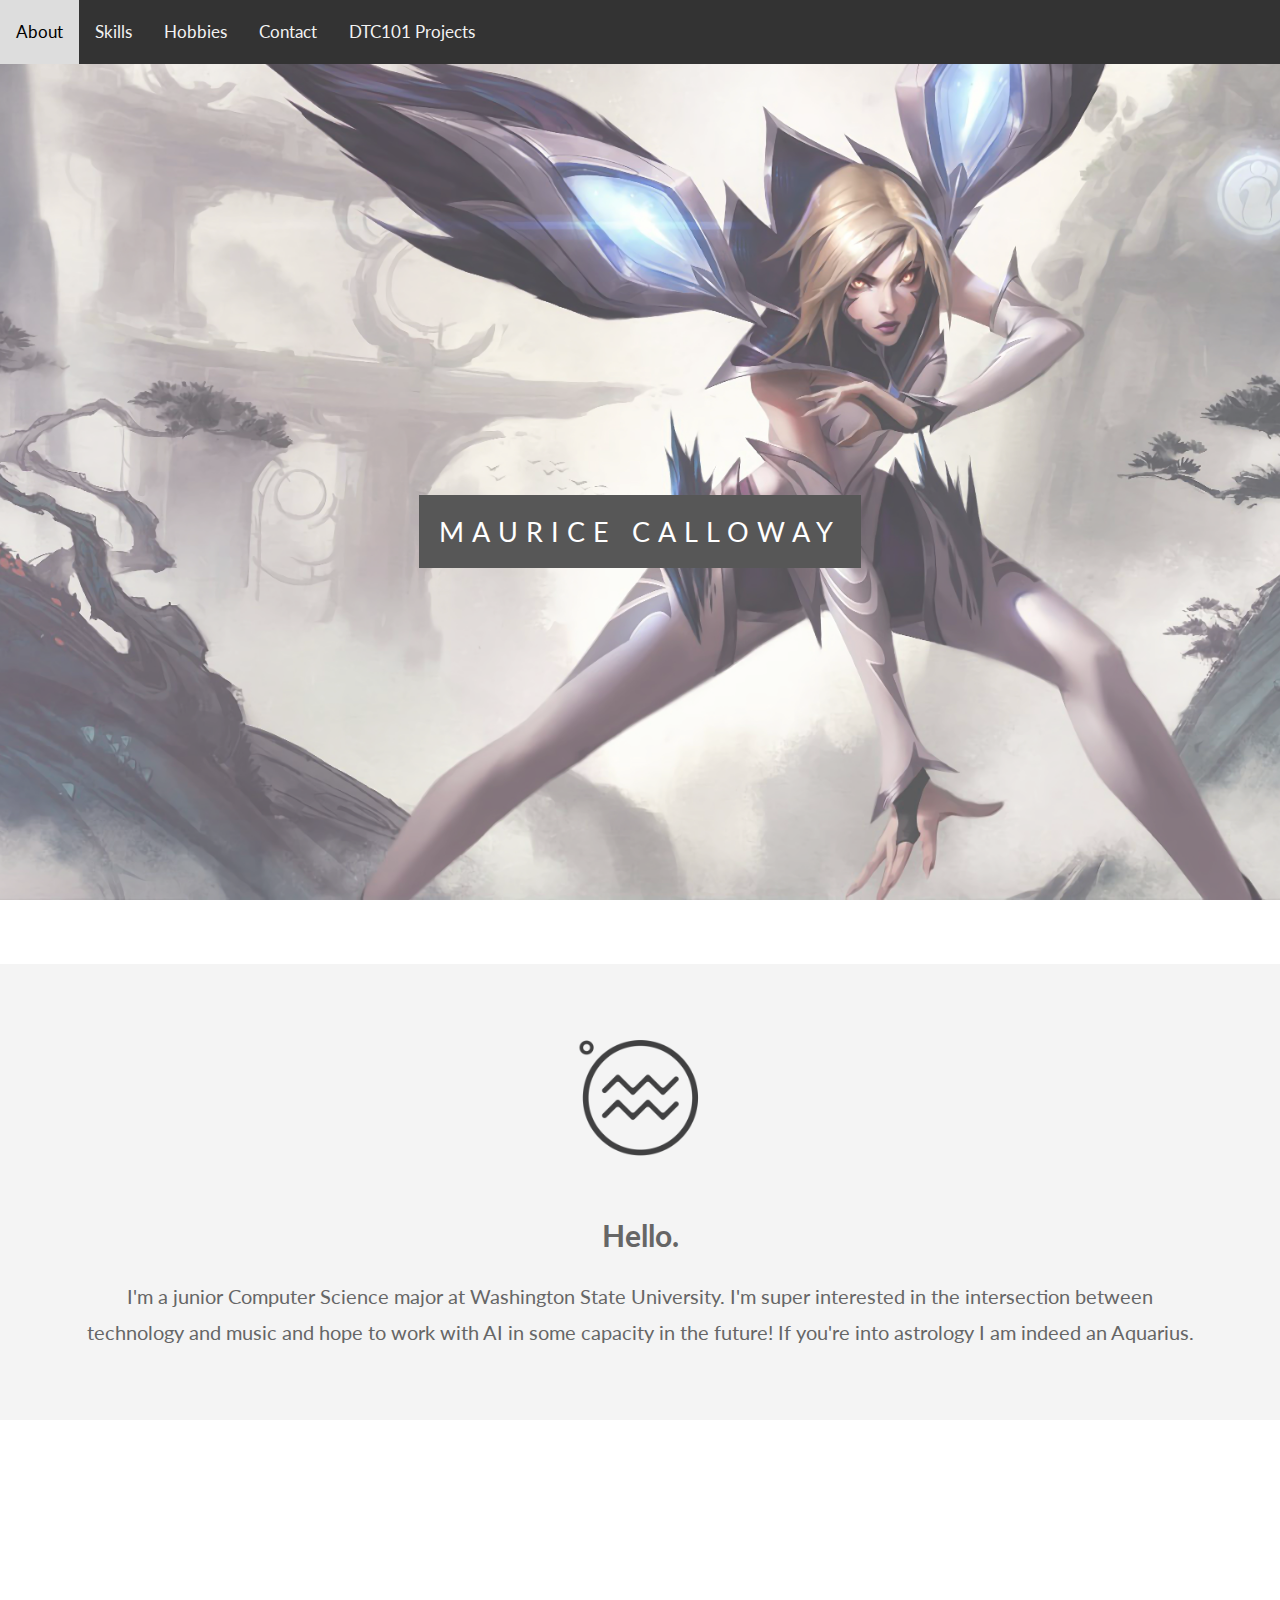
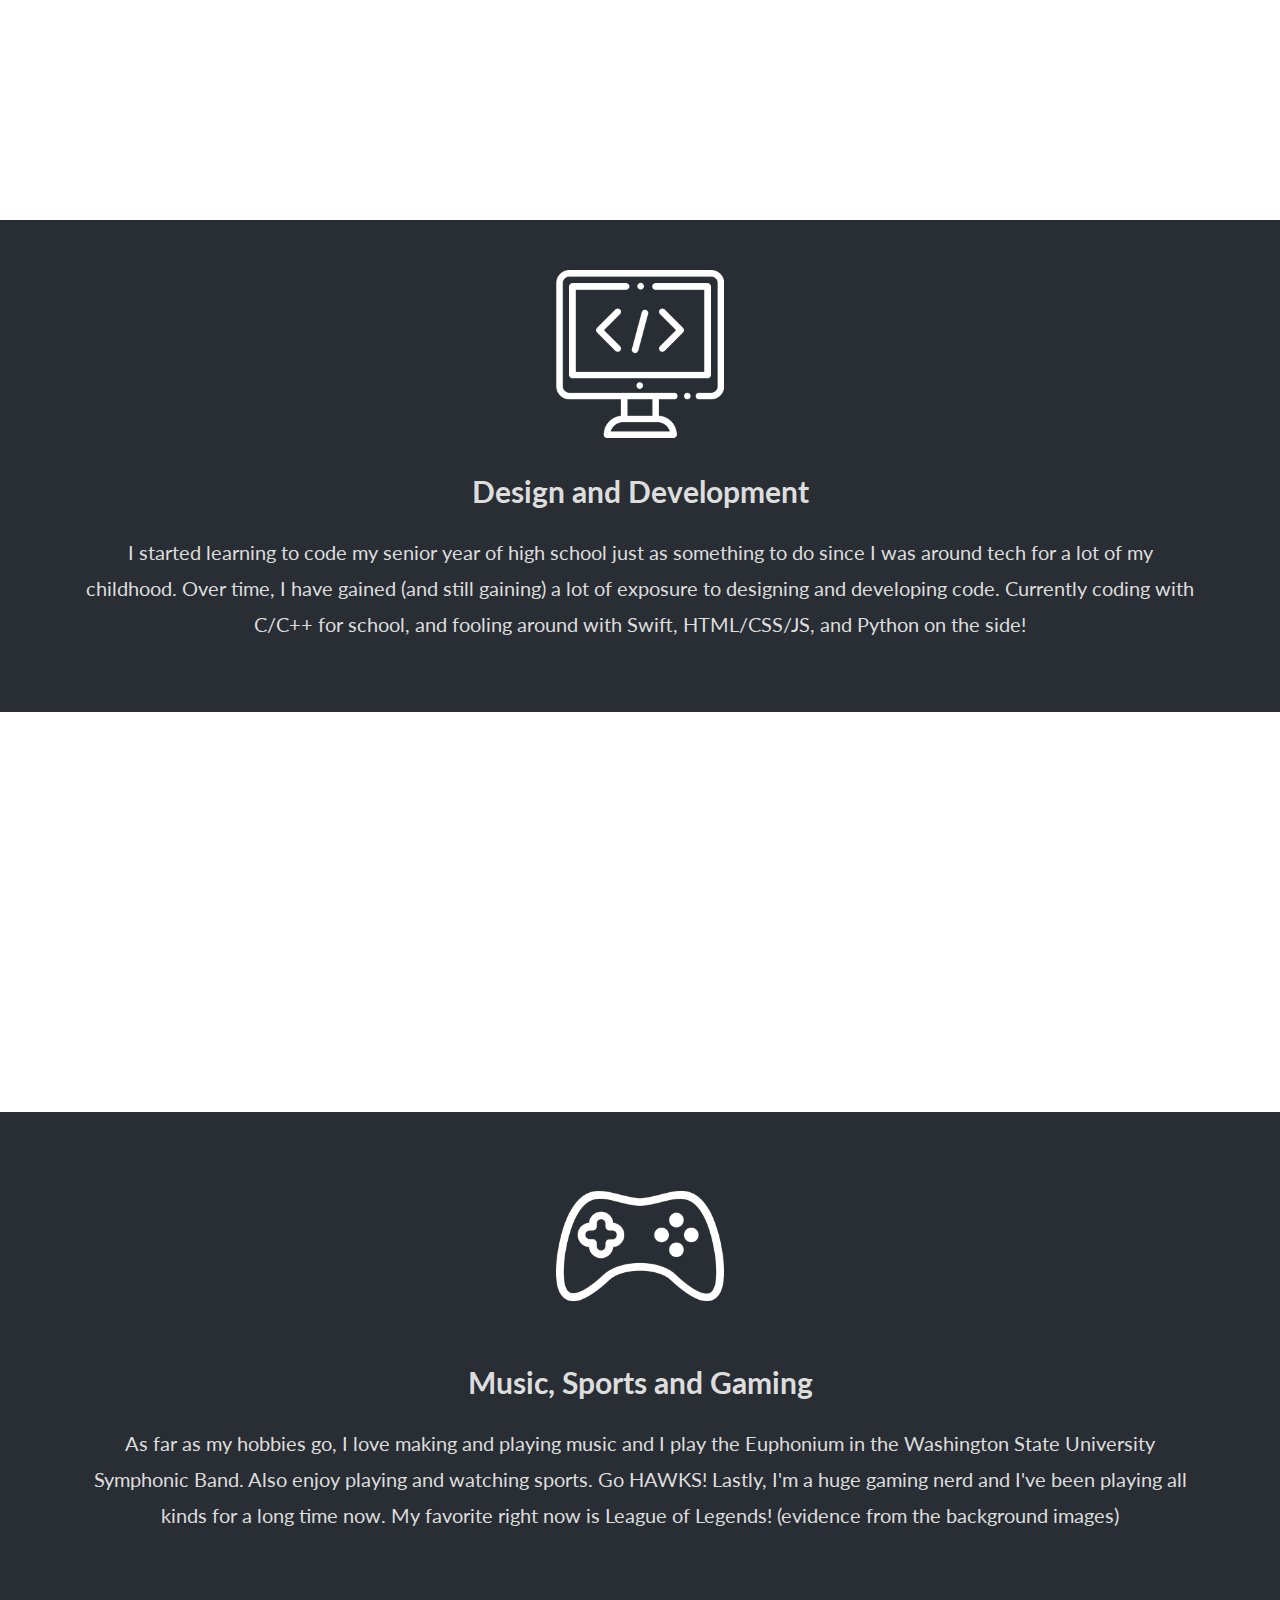
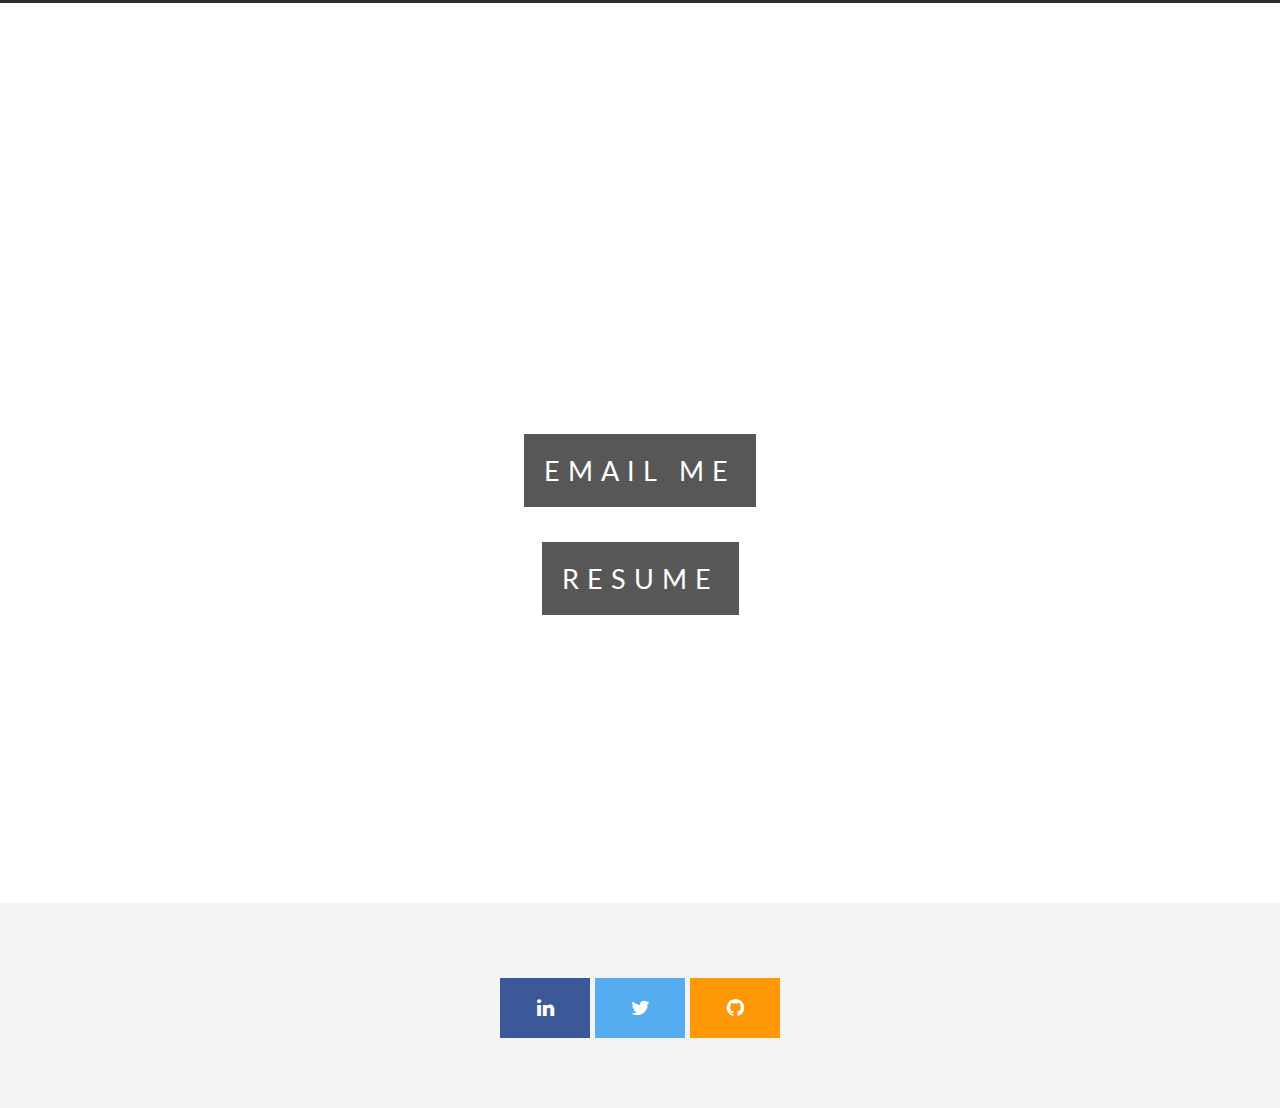
<file: index.html>
<!DOCTYPE html>
<html lang="en" dir="ltr">
  <head>
    <meta charset="utf-8">
    <title>Maurice Calloway</title>
    <link rel="stylesheet" href="css/style.css">
    <link href="https://fonts.googleapis.com/css?family=Open+Sans|Oswald&display=swap" rel="stylesheet">
    <link href="https://fonts.googleapis.com/css?family=EB+Garamond|Oswald&display=swap" rel="stylesheet">
    <link rel="stylesheet" href="https://cdnjs.cloudflare.com/ajax/libs/font-awesome/4.7.0/css/font-awesome.min.css">
    <link href="https://fonts.googleapis.com/css?family=Lato&display=swap" rel="stylesheet">


  </head>


  <body>
    <div class="topnav">
      <a href="#about" input type="button" onClick="document.getElementById('about').scrollIntoView();" />About</a>
      <a href="#skills" input type="button" onClick="document.getElementById('skills').scrollIntoView();" / >Skills</a>
      <a href="#hobbies" input type="button" onClick="document.getElementById('hobbies').scrollIntoView();" />Hobbies</a>
      <a href="#contact" input type="button" onClick="document.getElementById('contact').scrollIntoView();" />Contact</a>
      <a href="data-projects.html"/>DTC101 Projects</a>
    </div>


    <div class="top-container">
      <div class="ptext">
        <span class="border">
          MAURICE CALLOWAY
        </span>
      </div>
    </div>

    <section id="about" class="section section-light">
      <img class="aquarius" src="img/aquarius.png" alt="aquarius logo">
      <h2>Hello.</h2>
      <p>
        I'm a junior Computer Science major at Washington State University.
        I'm super interested in the intersection between technology and music and hope to work with AI in some capacity in the future!
        If you're into astrology I am indeed an Aquarius.
      </p>
    </section>

    <div id="skills"class="middle-container">
      <div class="ptext">
        <span class="border trans">
          SKILLS
        </span>
      </div>
    </div>

    <section class="section section-dark">
      <img class="aquarius" src="img/coding.png" alt="aquarius logo">
      <h2>Design and Development</h2>
      <p>
        I started learning to code my senior year of high school just as something to do since I was around tech for a lot of my childhood.
        Over time, I have gained (and still gaining) a lot of exposure to designing and developing code.
        Currently coding with C/C++ for school, and fooling around with Swift, HTML/CSS/JS, and Python on the side!
      </p>
    </section>


    <div id="hobbies"class="bottom-container">

      <div class="ptext">
        <span class="border trans">
          HOBBIES
        </span>
      </div>
    </div>

    <section class="section section-dark">
      <img class="aquarius" src="img/controller.png" alt="aquarius logo">
      <h2>Music, Sports and Gaming</h2>
      <p>
        As far as my hobbies go, I love making and playing music and I play the Euphonium in the Washington State University Symphonic Band.
        Also enjoy playing and watching sports. Go HAWKS!
        Lastly, I'm a huge gaming nerd and I've been playing all kinds for a long time now. My favorite right now is League of Legends! (evidence from the background images)
      </p>
    </section>

    <div id="contact"class="top-container">
      <div class="ptext">
        <span class="border">
          EMAIL ME
        </span>
      </div>
      <div class="ptext2">
        <span class="border">
          RESUME
        </span>
      </div>



    </div>

    <section class="section section-light">
      <h2></h2>
      <p>
        <a href="https://www.linkedin.com/in/maurice-calloway-ii-770568129/" class="fa fa-linkedin"></a>
        <a href="https://twitter.com/Brigitte1Trick" class="fa fa-twitter"></a>
        <a href="https://github.com/AStoryInHe4rt?tab=repositories" class="fa fa-github"></a>
    </section>

  </body>
</file>
<file: css/style.css>
body, html{
  height:100%;
  margin:0;
  font-size:20px;
  font-family: "Lato", sans-serif;
  font-weight:400;
  line-height:1.8em;
  color:#666;
  scroll-behavior: smooth;
}

.top-container, .middle-container, .bottom-container, .contact-container {
  position:relative;
  opacity:0.70;
  background-position:center;
  background-size:cover;
  background-repeat:no-repeat;

  /*
    fixed = parallax
    scroll = normal
  */
  background-attachment: fixed;
}

.top-container {
  background-image:url('../img/Kaisa2.jpg');
  min-height:100%;
}

.middle-container {
  background-image:url('../img/Yi3.jpg');
  min-height:400px;
}

.bottom-container {
  background-image:url('../img/Vayne.jpg');
  min-height:400px;
}

.aquarius {
  width: 15%;
}

.section {
  text-align:center;
  padding:50px 80px;
}

.section-light{
  background-color:#f4f4f4;
  color:#666;
}

.section-dark, .section-medium{
  background-color:#282e34;
  color:#ddd;
}

.ptext{
  position:absolute;
  top:50%;
  width:100%;
  text-align:center;
  color:#000;
  font-size:27px;
  letter-spacing:8px;
  text-transform:uppercase;
}

.ptext2 {
  position:absolute;
  top:62%;
  width:100%;
  text-align:center;
  color:#000;
  font-size:27px;
  letter-spacing:8px;
  text-transform:uppercase;
}

.ptext2 .border{
  background-color:#111;
  color:#fff;
  padding:20px;
}

.ptext2 .border.trans{
  background-color:transparent;
}

.ptext .border{
  background-color:#111;
  color:#fff;
  padding:20px;
}

.ptext .border.trans{
  background-color:transparent;
}

@media(max-width:568px){
  .pimg1, .pimg2, .pimg3{
    background-attachment:scroll;
  }
}

/* Add a black background color to the top navigation */
.topnav {
  background-color: #333;
  overflow: hidden;
}

/* Style the links inside the navigation bar */
.topnav a {
  float: left;
  color: #f2f2f2;
  text-align: center;
  padding: 14px 16px;
  text-decoration: none;
  font-size: 17px;
  font-family: "Lato", sans-serif;
}

/* Change the color of links on hover */
.topnav a:hover {
  background-color: #ddd;
  color: black;
}






/* Style all font awesome icons */
.fa {
  padding: 20px;
  font-size: 30px;
  width: 50px;
  text-align: center;
  text-decoration: none;
}

/* Add a hover effect if you want */
.fa:hover {
  opacity: 0.7;
}

/* Set a specific color for each brand */

/* Facebook */
.fa-linkedin {
  background: #3B5998;
  color: white;
}

/* Twitter */
.fa-twitter {
  background: #55ACEE;
  color: white;
}

.fa-github {
  background: #ff9806;
  color: white;
}
</file>
